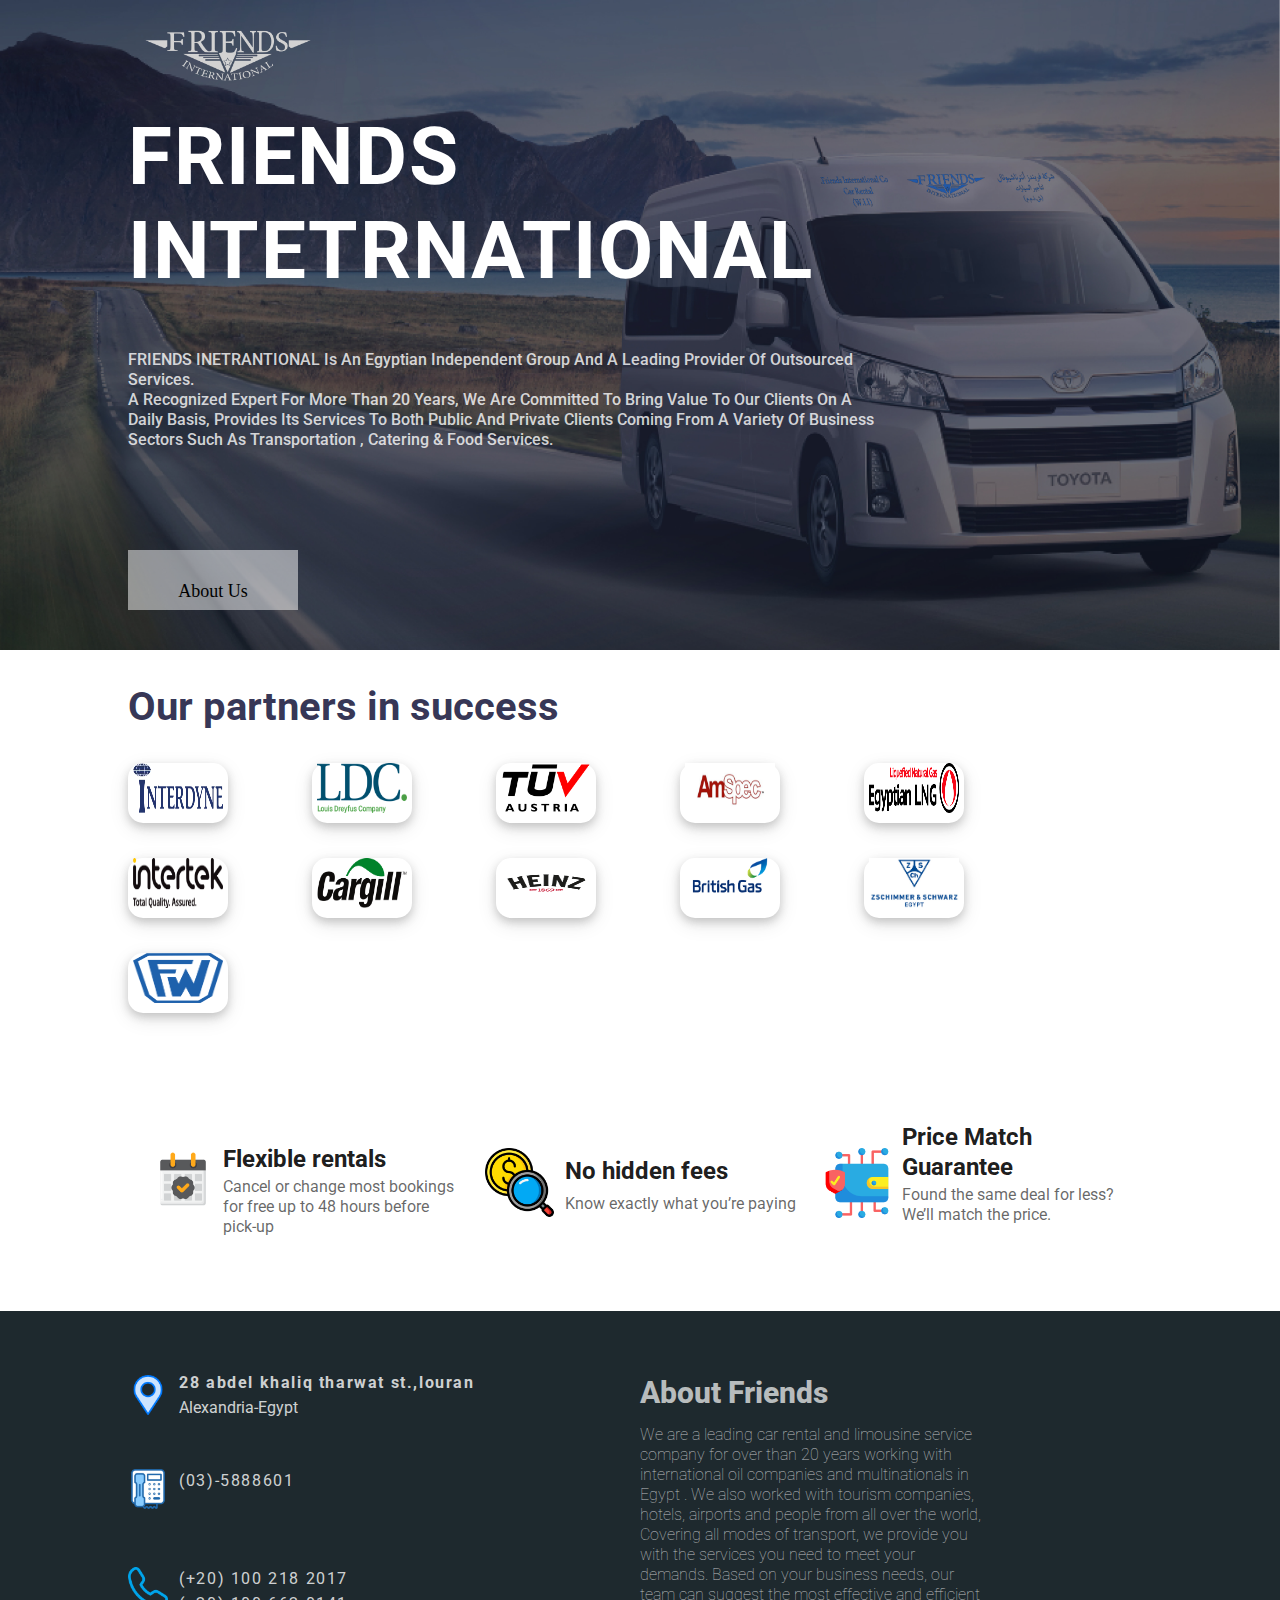
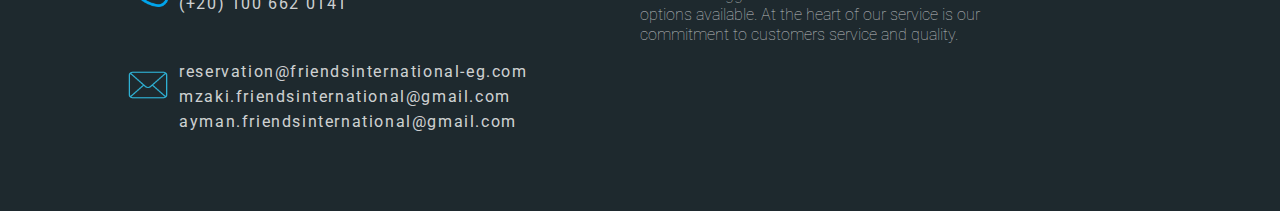
<file: index.html>
<!DOCTYPE html>
<html lang="en">
<head>
    <meta charset="UTF-8">
    <meta http-equiv="X-UA-Compatible" content="IE=edge">
    <meta name="viewport" content="width=device-width, initial-scale=1.0">
    <link rel="preconnect" href="https://fonts.googleapis.com">
    <link rel="preconnect" href="https://fonts.gstatic.com" crossorigin>
    <link href="https://fonts.googleapis.com/css2?family=Montserrat&display=swap" rel="stylesheet">
    <link rel="preconnect" href="https://fonts.googleapis.com">
    <link rel="preconnect" href="https://fonts.gstatic.com" crossorigin>
    <link href="https://fonts.googleapis.com/css2?family=Montserrat&family=Roboto:wght@500&display=swap" rel="stylesheet">
    <link rel="stylesheet" href="css/style.css">
    <link rel="stylesheet" href="css/styleResposivness.css">
    <title>Friends-International</title>
</head>
<body>
    <div class="hello">
   <div class="backgd">
        <div class="nav-bar">
            <div class="logo">
            </div>
        </div>
        <div class="content">
            <h1>FRIENDS INTETRNATIONAL</h1>
            <!-- edit grammatical mistakes -->
            <div class="whoweare">FRIENDS INETRANTIONAL is an Egyptian independent Group and a leading provider of outsourced services.<br>
                A recognized expert for more than 20 years, We are committed to bring value to our clients on a daily basis,
                provides its services to both public and private clients coming from a variety of business sectors such as
                Transportation , Catering & Food services.
            </div>
            <a class="ABTN" href="About-Us.html">
            <div class="_btn">About Us</div>
            </a>
        </div>
   </div>

   <div class="partnerscontainer">
        <div class="title">
            <h2>Our partners in success</h2>
        </div>
        <div class="partnerlogo">
            <div class="img">
            <img src="/img/interdyne.webp" alt="">
            </div>
            <div class="img">
            <img src="/img/louis-dreyfus-company-logo-C29716BE98-seeklogo.com.png" alt="">
            </div>
            <div class="img"><img src="/img/TÜV_Austria_logo.svg.png" alt=""></div>
            <div class="img"><img src="/img/Amspec-logo.png" alt=""></div>
            <div class="img"><img src="/img/elng-logo-01.png" alt=""></div>
            <div class="img"><img src="/img/Intertek_Logo.png" alt=""></div>
            <div class="img"><img src="/img/Cargill_logo.svg.png" alt=""></div>
            <div class="img"><img src="/img/heinz-logo.png" alt=""></div>
            <div class="img"><img src="/img/british-gas-logo-4.webp" alt=""></div>
            <div class="img"><img src="/img/clogo_2020-01-22-22-04-59_XCJ7bJYVjMQQsYIhFT9bZgXX.jpg" alt=""></div>
            <div class="img"><img src="/img/370-3705914_foster-wheeler-logo.png" alt=""></div>

        </div>
   </div>
   
   <div class="services">
        <div class="main-block">
            <div class="firstblock">
                <div class="left">
                    <img src="/img/event.png" alt="" >
                </div>
                <div class="right">
                    <div class="title">
                        Flexible rentals
                    </div>
                    <div class="disc">
                        Cancel or change most bookings for free up to 48 hours before pick-up
                    </div>
                </div>
            </div>
            <div class="secondblock">
                <div class="left">
                    <img src="/img/coin.png" alt="" >
                </div>
                <div class="right">
                    <div class="title">
                        No hidden fees
                    </div>
                    <div class="disc">
                        Know exactly what you’re paying                    </div>
                </div>
            </div>
            <div class="thirdblock">
                <div class="left">
                    <img src="/img/digital-wallet.png" alt="" >
                </div>
                <div class="right">
                    <div class="title">
                        Price Match Guarantee
                    </div>
                    <div class="disc">
                        Found the same deal for less? We’ll match the price.                    </div>
                </div>
            </div>
        </div>
   </div>
   <footer>
    <!-- emails to add
    reservatoin - ayman.friends - mzaki
    phone nos to add
    01006620141 - 01002182017 - 035888601
    -->

    <div class="left-bar">
        <div class="left-content">
            <div class="location-items">
                <div class="icon">
                    <img src="/img/footer/locationnnn.png" alt="" width="40px"> 
                </div>
                <div class="content">
                    <div class="st-no">28 abdel khaliq tharwat st.,louran</div>
                    <div class="city">Alexandria-Egypt</div>
                </div>
            </div>
            <div class="landline-phone">
                <div class="icon">
                    <img src="/img//footer/oldphoneeee.png" alt="" width="40px
                    ">
                </div>
                <div class="content">
                    (03)-5888601
                </div>
            </div>
            <div class="phone-items">
                <div class="icon">
                    <img src="/img/footer/phoneeee.png" alt="" width="40px">
                </div>
                <div class="content">
                    <div class="first-no">(+20) 100 218 2017</div>
                    <div class="secont-no">(+20) 100 662 0141</div> 
                </div>
            </div>
            <div class="emails-items">
                <div class="icon">
                    <img src="/img/footer/emailsssss.png" alt="" width="40px">
                </div>
                <div class="content">
                    <div class="freindsemail">reservation@friendsinternational-eg.com</div>
                    <div class="mzaki">mzaki.friendsinternational@gmail.com</div>
                    <div class="ayman">ayman.friendsinternational@gmail.com</div>
                </div>
            </div>        
        </div>
    </div>
    <div class="right-bar">
        <div class="right-content">
            <div class="title">
                About Friends
            </div>
            <!-- edit grammatical mistakes -->
            <div class="content">
                We are a leading car rental and limousine service company for over than 20 years working with international oil companies and multinationals in Egypt . We also worked with tourism companies, hotels, airports and people from all over the world, Covering all modes of transport, we provide you with the services you need to meet your demands. Based on your business needs, our team can suggest the most effective and efficient options available. At the heart of our service is our commitment to customers service and quality. 
            </div>
        </div>
    </div>
   </footer>
</div>
</body>
</html>
</file>
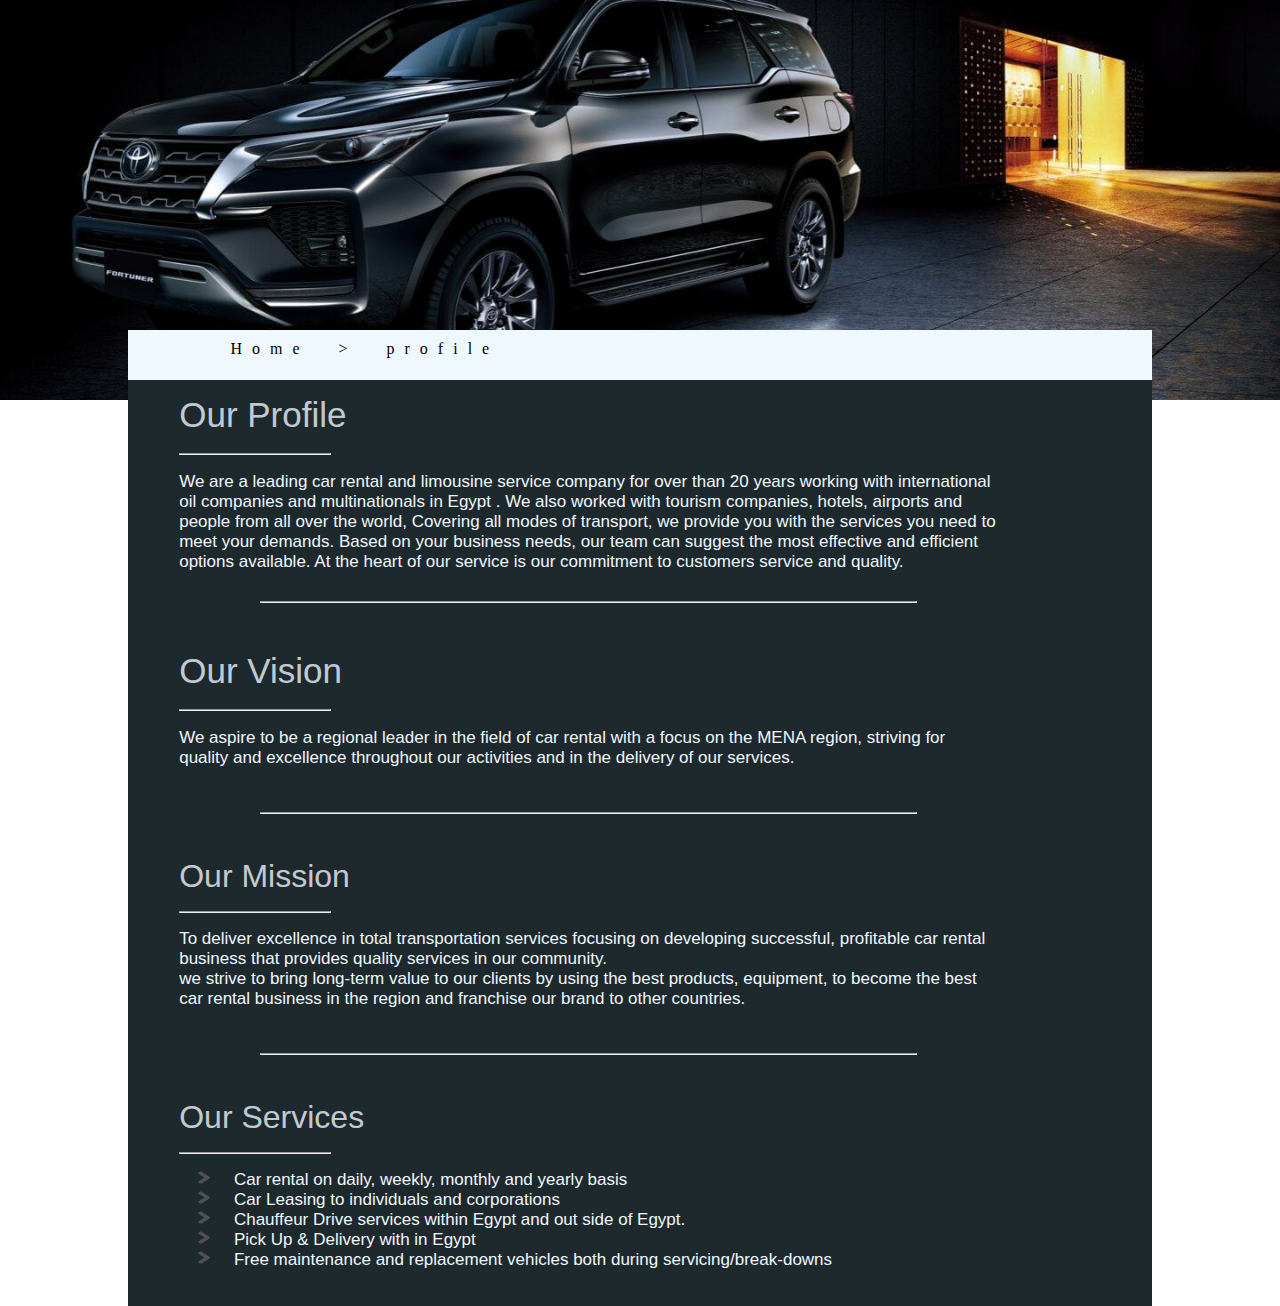
<file: About-Us.html>
<!DOCTYPE html>
<html lang="en">
<head>
    <meta charset="UTF-8">
    <meta http-equiv="X-UA-Compatible" content="IE=edge">
    <meta name="viewport" content="width=device-width, initial-scale=1.0">
    <link rel="stylesheet" href="css/styleabout.css">
    <link rel="stylesheet" href="css/aboutresponsive.css">
    <title>About-Friends</title>
</head>
<body>
    <div class="page">
        <div class="topping">
        </div>
        <div class="content">
            <div class="header">
                <div class="content-header">
                   <a href="index.html">Home</a> > profile
                </div>
                <!-- where i am -->

            </div>
            <div class="inner-content">
                <div class="our-profile">
                    Our Profile <hr>
                </div>
                <div class="ourdisc">
                    We are a leading car rental and limousine service company for over than 20 years working with international oil companies and multinationals in Egypt . We also worked with tourism companies, hotels, airports and people from all over the world, Covering all modes of transport, we provide you with the services you need to meet your demands. Based on your business needs, our team can suggest the most effective and efficient options available. At the heart of our service is our commitment to customers service and quality. 
                <br>
                <br>
                <hr>
                <br><br>
                </div>
                <div class="our-profile">
                    Our Vision <hr>
                </div>
                <div class="ourdisc">
                    We aspire to be a regional leader in the field of car rental with a focus on the MENA region, striving for quality and excellence throughout our activities and in the delivery of our services.
                </div><br><br>
                <hr><br><br>
                <div class="our-profile" style="font-size: 32px;">
                    Our Mission <hr>
                </div>
                <div class="ourdisc">
                    To deliver excellence in total transportation services focusing on developing successful, profitable car rental business that provides quality services in our community. <br>
                    we strive to bring long-term value to our clients by using the best products, equipment, to become the best car rental business in the region and franchise our brand to other countries.
                </div><br><br>
                <hr><br><br>
                <div class="our-profile" style="font-size: 32px;">
                    Our Services <hr>
                </div>
                <div class="ourdisc">

    <img src="/img/12345.png" alt="" width="50px" height="15px"> Car rental on daily, weekly, monthly and yearly basis <br>
    <img src="/img/12345.png" alt="" width="50px" height="15px"> Car Leasing to individuals and corporations<br>
    <img src="/img/12345.png" alt="" width="50px" height="15px"> Chauffeur Drive services within Egypt and out side of Egypt.<br>
    <img src="/img/12345.png" alt="" width="50px" height="15px"> Pick Up & Delivery with in Egypt<br>
    <img src="/img/12345.png" alt="" width="50px" height="15px"> Free maintenance and replacement vehicles both during servicing/break-downs<br>


                </div><br><br>
               
            </div>
        </div>
    </div>
</body>


<footer>
    <!-- 010066120141 mkan el 01007772120-->
</footer>
</html>
</file>
<file: css/style.css>
body{
    padding: 0 0 0 0;
    margin: 0 0 0 0;
    overflow-x: hidden;
}

.backgd{
    height: 650px;
    background-image: url(../img/hi.jpg);
    background-repeat: no-repeat;
    background-position-x: 0px;
    background-position-y: 50%;
    background-size: cover;
    overflow: hidden;
}

.nav-bar{
    height: 80px;
}

.logo{
    background-image: url(../img/Untitled\(2\).png);
    width: 100%;
    height: 80px;
    padding-top: 25px;
    transform: translateX(10%);
    background-size: 200px;
    background-repeat: no-repeat;
    display: block;
}
.content{
    padding-left: 10%;
    padding-right: 10%;
}
h1{
    margin: 0px;
    padding: 0px;
    padding-top: 30px;
    height: 240px;
    width: 720px;
    letter-spacing: 1.6px;
    color: white;
    font-weight: bold;
    font-family: 'Montserrat', sans-serif;
    font-family: 'Roboto', sans-serif;
    font-size: 80px;
}

.whoweare{
    margin-top: 0px;
    margin-left: 0;
    padding-left: 0;
    width: 750px;
    padding-top: 0px;
    font-weight:500;
    color: rgba(255, 255, 255, 0.8);
    text-transform: capitalize;
    font-family: 'Montserrat', sans-serif;
    font-family: 'Roboto', sans-serif;
    height: 200px;
    line-height: 20px;
}

.partnerscontainer{
    padding-left: 10%;
    overflow-x:hidden;
    padding-right: 10%;
}

.partnerscontainer .partnerlogo .img{
    box-shadow: 0 4px 8px 0 rgba(73, 72, 72, 0.24), 0 6px 20px 0 rgba(0, 0, 0, 0.1);
    display: inline-block;
    border-style:inherit;
    border-radius: 15px;
    margin-right: 80px;
    width: 100px;
    margin-bottom:35px ;
    height: 60px;
    background-color: rgba(0, 0, 0, 0.0);


}
.partnerscontainer .partnerlogo .img img{
    
    width: 90px;
    height: 50px;
    align-items: center;
    transform: translateX(5px);
}





.ABTN{
    width: 170px;
    height: 60px;
    text-align: center;
    text-transform: capitalize;
    background-color: rgba(255, 255, 255, 0.5);
    font-size: large;
    display: inline-block;
    color: black;
    transition-duration: 0.4s;
    align-content: center;
    text-decoration: none;
}

.ABTN:hover {
    background-color: rgba(0, 0, 40, 0.5);
    color: white;
}

._btn{
    transform: translateY(50%);
}

.partnerscontainer .title h2{
    font-size: 40px;
    font-family: 'Montserrat', sans-serif;
    font-family: 'Roboto', sans-serif;
    color: rgba(0, 0, 40, 0.8);
}


/* **************************************** */

.services{
    width: 100%;
    margin-top: 100px;
}

.services .main-block{
    width:80% ;
    margin-left: 10%;
    margin-top: 100px;
    display: flex;
    justify-content: flex-start;

}

.services .main-block .firstblock{
    width: 30%;
    display: inline-block;
    margin-left: 30px;
    padding-top: 0px;

}

.services .main-block .firstblock .left{
    width: 55px;
    height: 55px;
}

.services .main-block .firstblock .left img{
    width: 70px;
    transform: translateX(-10px);
}

.services .main-block .firstblock .right {
    display: inline-block;
    transform: translateY(-60%);
    padding-left: 65px;
    line-height: 30px;
    padding-top: 0px;
}

.services .main-block .firstblock .right .title{
    display: inline-block;
    font-family: 'Roboto', sans-serif;
    font-weight: bold;
    font-size: 24px;
    color: rgba(0, 0, 0, 0.9);
}
.services .main-block .firstblock .right .disc{
    display: inline-block;
    line-height: 20px;
    font-weight: 400;
    font-family: 'Roboto', sans-serif;
    color: rgba(0, 0, 0, 0.6);
}


/* ///////////////////// */

.services .main-block .secondblock{
    width: 30%;
    display: inline-block;
    margin-left: 30px;
    padding-top: 0px;

}

.services .main-block .secondblock .left{
    width: 55px;
    height: 55px;
}

.services .main-block .secondblock .left img{
    width: 70px;
    transform: translateX(-10px);
}

.services .main-block .secondblock .right {
    display: inline-block;
    transform: translateY(-75%);
    padding-left: 70px;
    line-height: 30px;
    padding-top: 0px;
}

.services .main-block .secondblock .right .title{
    display: inline-block;
    font-family: 'Roboto', sans-serif;
    font-weight: bold;
    font-size: 24px;
    color: rgba(0, 0, 0, 0.9);
}
.services .main-block .secondblock .right .disc{
    display: inline-block;
    line-height: 20px;
    font-weight: 400;
    font-family: 'Roboto', sans-serif;
    color: rgba(0, 0, 0, 0.6);
}

/* ///////////////////////////////////// */

.services .main-block .thirdblock{
    width: 30%;
    display: inline-block;
    margin-left: 30px;
    padding-top: 0px;

}

.services .main-block .thirdblock .left{
    width: 55px;
    height: 55px;
}

.services .main-block .thirdblock .left img{
    width: 70px;
    transform: translateX(-10px);
}

.services .main-block .thirdblock .right {
    display: inline-block;
    transform: translateY(-75%);
    padding-left: 70px;
    line-height: 30px;
    padding-top: 0px;
}

.services .main-block .thirdblock .right .title{
    display: inline-block;
    font-family: 'Roboto', sans-serif;
    font-weight: bold;
    font-size: 24px;
    color: rgba(0, 0, 0, 0.9);
}
.services .main-block .thirdblock .right .disc{
    display: inline-block;
    line-height: 20px;
    font-weight: 400;
    font-family: 'Roboto', sans-serif;
    color: rgba(0, 0, 0, 0.6);
}


/*//////////////////// footer ////////////////////////////////// */
/* ///////////left-bar////////////////// */
footer{
    width: 100%;
    height: 500px;
    background-color: rgba(30, 41, 46, 1);
    overflow-y: hidden;
}

footer .left-bar{
    height: 100%;
    width: 50%;
    display: inline-block;
}

footer .left-bar .left-content{
    height: 100%;
    width: 80%;
    display: inline-block;
    padding-top: 10%;
    padding-left: 20%;
    padding-right: 10%;
}


footer .left-bar .left-content .location-items .icon{
    width: 40px;
    height: 40px;
}
footer .left-bar .left-content .location-items .content{
    height: 50px;
    width: 80%;
    overflow-y: hidden;
    padding-left: 10%;
    transform: translateY(-90%);
    display: inline-block;
    font-family: 'Roboto', sans-serif;
    line-height: 25px;
    color: rgba(255, 255, 255, 0.8);

}
footer .left-bar .left-content .location-items .content .st-no{
    font-weight: bolder;
    letter-spacing: 0.1em;
}


footer .left-bar .left-content .landline-phone .content{
    height: 50px;
    width: 80%;
    overflow-y: hidden;
    padding-left: 10%;
    transform: translateY(-90%);
    display: inline-block;
    font-family: 'Roboto', sans-serif;
    line-height: 25px;
    color: rgba(255, 255, 255, 0.8);

}
footer .left-bar .left-content .landline-phone .content{
    letter-spacing: 0.1em;
}

footer .left-bar .left-content .phone-items .content{
    height: 50px;
    width: 80%;
    overflow-y: hidden;
    padding-left: 10%;
    transform: translateY(-90%);
    display: inline-block;
    font-family: 'Roboto', sans-serif;
    line-height: 25px;
    color: rgba(255, 255, 255, 0.8);

}
footer .left-bar .left-content .phone-items .content{
    letter-spacing: 0.1em;
}


footer .left-bar .left-content .emails-items .content{
    height: 80px;
    width: 80%;
    overflow-y: hidden;
    padding-left: 10%;
    transform: translateY(-90%);
    display: inline-block;
    font-family: 'Roboto', sans-serif;
    line-height: 25px;
    color: rgba(255, 255, 255, 0.8);

}
footer .left-bar .left-content .emails-items .content{
    letter-spacing: 0.1em;
    transform: translateY(-50px);
}
/* ////////////////////////////////right-bar//////////////////////// */

footer .right-bar{
    height: 100%;
    width: 50%;
    overflow-y: hidden;
    padding-left: 50%;
    transform: translateY(-100%);
    display: inline-block;
}


footer .right-bar .right-content{
    width :60%;
    height: 100%;
    padding-top: 10%;
    padding-right: 10%;

  
}

footer .right-bar .right-content .title{
    
    font-weight: 800;
    font-size: 30px;
    padding-bottom: 15px;
    color: rgba(255, 255, 255, 0.7);
    font-family: 'Roboto', sans-serif;
}

footer .right-bar .right-content .content{
    font-weight: 100;
    line-height: 20px;
    padding-left: 0px;
    color: rgba(255, 255, 255, 0.7);
    font-family: 'Roboto', sans-serif;
}
</file>
<file: css/styleResposivness.css>
@media screen and (max-width: 767px) {
  
.hello{
    overflow-x: hidden;
    width: 100%;
    overflow-x: hidden;

}

.backgd{
    width: 100%;
    height: 650px;
    /* background-image: none; */
    background-color: rgba(30, 41, 46, 1);
    overflow-x: hidden;
    background-position: right;


}

.nav-bar{
    height: 80px;
    width: 375px;


}

.logo{
    background-image: url(../img/Untitled\(2\).png);
    width: 20px;
    height: 80px;
    padding-top: 0px;
    padding-left: 100px;
    background-size: 100px;
    background-repeat: no-repeat;
    display: inline-block;

}

.content{
    padding-left: 2%;
    padding-right: 10%;
    overflow-x: hidden;


}
h1{
    margin: 0px;
    padding: 0px;
    padding-top: 10px;
    height: 120px;
    width: 100%;
    letter-spacing: 1.6px;
    color: white;
    font-weight: bold;
    font-family: 'Montserrat', sans-serif;
    font-family: 'Roboto', sans-serif;
    font-size: 35px;


}

.whoweare{
    margin-top: 0px;
    padding-left: 0;
    padding-bottom: 100px;
    width: 90%;
    padding-top: 0px;
    font-weight:300;
    color: rgba(255, 255, 255, 0.8);
    text-transform: capitalize;
    font-size: 16px;
    font-family: 'Montserrat', sans-serif;
    font-family: 'Roboto', sans-serif;
    height: 200px;
    line-height: 20px;
    overflow-x: hidden;
    overflow-y: hidden;

}

.partnerscontainer{
    padding-left: 2%;
    overflow-x:hidden;
    padding-right: 0%;
}
.partnerscontainer .title h2{
    font-size: 25px;
    font-family: 'Montserrat', sans-serif;
    font-family: 'Roboto', sans-serif;
    color: rgba(0, 0, 40, 0.8);
}

.partnerscontainer .partnerlogo .img{
    box-shadow: 0 4px 8px 0 rgba(73, 72, 72, 0.24), 0 6px 20px 0 rgba(0, 0, 0, 0.1);
    display: inline-block;
    border-style:inherit;
    border-radius: 15px;
    margin-right: 4%;
    width: 100px;
    margin-bottom:25px ;
    height: 55px;
    background-color: rgba(0, 0, 0, 0.0);
}

.partnerscontainer .partnerlogo .img img{
    
    width:80px;
    height: 50px;
    transform: translateY(10px);
    transform: translateX(10px);
}



.services{
    width: 100%;
    margin-top: 100px;

    
    
}

.services .main-block{
    width:80% ;
    margin-left: -2%;
    margin-top: 100px;
    display: block;
    

}



.services .main-block .firstblock{
    width: 100%;
    padding-top: 0px;


}

.services .main-block .firstblock .left{
    width: 55px;
    height: 55px;

}

.services .main-block .firstblock .left img{
    width: 70px;
}

.services .main-block .firstblock .right {
    display: inline-block;
    padding-left: 65px;
    line-height: 30px;
    padding-top: 0px;
}

.services .main-block .firstblock .right .title{
    display: inline-block;
    font-family: 'Roboto', sans-serif;
    font-weight: bold;
    font-size: 24px;
    color: rgba(0, 0, 0, 0.9);
}
.services .main-block .firstblock .right .disc{
    display: inline-block;
    line-height: 20px;
    font-weight: 400;
    font-family: 'Roboto', sans-serif;
    color: rgba(0, 0, 0, 0.6);
}


/* //////////////////// */
.services .main-block .secondblock{
    width: 100%;
    display: block;
    margin-left: 30px;
    padding-top: 0px;


}

.services .main-block .secondblock .left{
    width: 55px;
    height: 55px;
}

.services .main-block .secondblock .left img{
    width: 70px;
    transform: translateX(-10px);
}

.services .main-block .secondblock .right {
    display: inline-block;
    transform: translateY(-75%);
    padding-left: 70px;
    line-height: 30px;
    padding-top: 0px;
}

.services .main-block .secondblock .right .title{
    display: inline-block;
    font-family: 'Roboto', sans-serif;
    font-weight: bold;
    font-size: 24px;
    color: rgba(0, 0, 0, 0.9);
}
.services .main-block .secondblock .right .disc{
    display: inline-block;
    line-height: 20px;
    font-weight: 400;
    font-family: 'Roboto', sans-serif;
    color: rgba(0, 0, 0, 0.6);
}

.services .main-block .thirdblock{
    width: 100%;
    display: block;
    margin-left: 30px;
    padding-top: 0px;


}

.services .main-block .thirdblock .left{
    width: 55px;
    height: 55px;
}

.services .main-block .thirdblock .left img{
    width: 70px;
    transform: translateX(-10px);
}

.services .main-block .thirdblock .right {
    display: inline-block;
    transform: translateY(-75%);
    padding-left: 70px;
    line-height: 30px;
    padding-top: 0px;
}

.services .main-block .thirdblock .right .title{
    display: inline-block;
    font-family: 'Roboto', sans-serif;
    font-weight: bold;
    font-size: 24px;
    color: rgba(0, 0, 0, 0.9);
}
.services .main-block .thirdblock .right .disc{
    display: inline-block;
    line-height: 20px;
    font-weight: 400;
    font-family: 'Roboto', sans-serif;
    color: rgba(0, 0, 0, 0.6);
}

footer{
    width: 100%;
    height: 900px;
    background-color: rgba(30, 41, 46, 1);
    overflow-x: hidden;
}

footer .left-bar{
    height: max-content;
    width: 100%;
    display: block;
}

footer .left-bar .left-content{
    height: 100%;
    width: 90%;
    display: block;
    padding-top: 10%;
    padding-left: 2%;
    overflow-x: hidden;
}


footer .left-bar .left-content .location-items .icon{
    width: 40px;
    height: 40px;
}
footer .left-bar .left-content .location-items .content{
    height: 50px;
    width: 80%;
    overflow-y: hidden;
    transform: translateY(-90%);
    display: inline-block;
    font-family: 'Roboto', sans-serif;
    line-height: 25px;
    color: rgba(255, 255, 255, 0.8);
    font-size: 12px;
    padding-left: 15%;

}
footer .left-bar .left-content .location-items .content .st-no{
    font-weight: bolder;
    letter-spacing: 0.1em;
}


footer .left-bar .left-content .landline-phone .content{
    height: 50px;
    width: 80%;
    overflow-y: hidden;
    padding-left: 10%;
    transform: translateY(-90%);
    display: inline-block;
    font-family: 'Roboto', sans-serif;
    line-height: 25px;
    color: rgba(255, 255, 255, 0.8);
    font-size: 12px;
    padding-left: 15%;

}
footer .left-bar .left-content .landline-phone .content{
    letter-spacing: 0.1em;
}

footer .left-bar .left-content .phone-items .content{
    height: 50px;
    width: 80%;
    overflow-y: hidden;
    padding-left: 10%;
    transform: translateY(-90%);
    display: inline-block;
    font-family: 'Roboto', sans-serif;
    line-height: 25px;
    color: rgba(255, 255, 255, 0.8);
    font-size: 12px;
    padding-left: 15%;

}
footer .left-bar .left-content .phone-items .content{
    letter-spacing: 0.1em;
}


footer .left-bar .left-content .emails-items .content{
    height: 80px;
    width: 80%;
    overflow-y: hidden;
    padding-left: 15%;
    transform: translateY(-90%);
    display: inline-block;
    font-family: 'Roboto', sans-serif;
    line-height: 25px;
    overflow-x: hidden;
    font-size: 11px;

    color: rgba(255, 255, 255, 0.8);

}
footer .left-bar .left-content .emails-items .content{
    letter-spacing: 0.1em;
    transform: translateY(-60px);
}
footer .right-bar{
    height: max-content;
    width: 100%;
    overflow-y: hidden;
    padding-left: 2%;
    transform: translateY(-10%);
    display: inline-block;
    overflow-x: hidden;

}


footer .right-bar .right-content{
    width :100%;
    height: 100%;
    padding-top: 10%;

  
}

footer .right-bar .right-content .title{
    
    font-weight: 800;
    font-size: 30px;
    padding-bottom: 15px;
    color: rgba(255, 255, 255, 0.7);
    font-family: 'Roboto', sans-serif;
}

footer .right-bar .right-content .content{
    font-weight: 100;
    line-height: 20px;
    padding-left: 0px;
    color: rgba(255, 255, 255, 0.7);
    font-family: 'Roboto', sans-serif;
}

}
</file>
<file: css/styleabout.css>
body{
    margin: 0;
    padding: 0;
}

nav{
    height: 40px;
    background-color: aliceblue;
    
}

.page{
    height: 100vh;
    width: 100%;
}

.topping{
    height: 400px;
    display: flex;
    align-items: center;
    background-repeat: no-repeat;
    background-position: right;
    position: relative;
    background-image: url(/img/profile/banner.jpg);
    background-size: cover;
    
}
.content {
    height: auto;
    margin-top: -70px;
    margin-bottom: 100px;
    position: relative;  
    width: 80%;
    margin-left: 10%;
    background-color: rgba(30, 41, 46, 1);
}

a{
    text-decoration: none;
    font-family: 'Roboto' , 'sans-serif';
    transition:  250ms;
    color: black;
}

a:hover{
    color: rgba(255, 145, 0, 1);
    font-size: 15px;
    background-color: rgba(30, 41, 46, 1);
    
}

.header{
    width: 100%;
    height: 50px;
    position: relative;
    background-color: aliceblue;
    font-family: 'Roboto' ,'sans-serif';
    font-weight: 400;
    
}

.header .content-header {
    padding-left: 10%;
    padding-top: 10px;
    letter-spacing: 10px;
    word-spacing: 15px;
    background-color: aliceblue;
}

.content .inner-content{
    height: 95%;
    font-family: 'Roboto', sans-serif;
    padding-left: 5%;
    padding-top: 1.5%;
    color: rgba(240, 248, 255);
    width: 80%;
}

.content .inner-content .our-profile{
    font-size: 35px;
    font-weight: 500;
    color: rgba(240, 248, 255 ,0.8);


}

.content .inner-content .ourdisc{
    font-size: 17px;
}

.our-profile hr{
    width: 150px;
    margin-left: 0;
    color: rgba(255, 145, 0, 1);
}
hr{
    color: rgba(255, 145, 0, 1);
    width : 80%;
}
</file>
<file: css/aboutresponsive.css>
@media screen and (max-width: 767px) {

.page{
    overflow-x: hidden;
}
.topping{
    
    background-repeat: no-repeat;
    background-position: -50px;
    position: relative;
    background-image: url(/img/profile/banner.jpg);
    background-size: cover;
    

}

}
</file>
